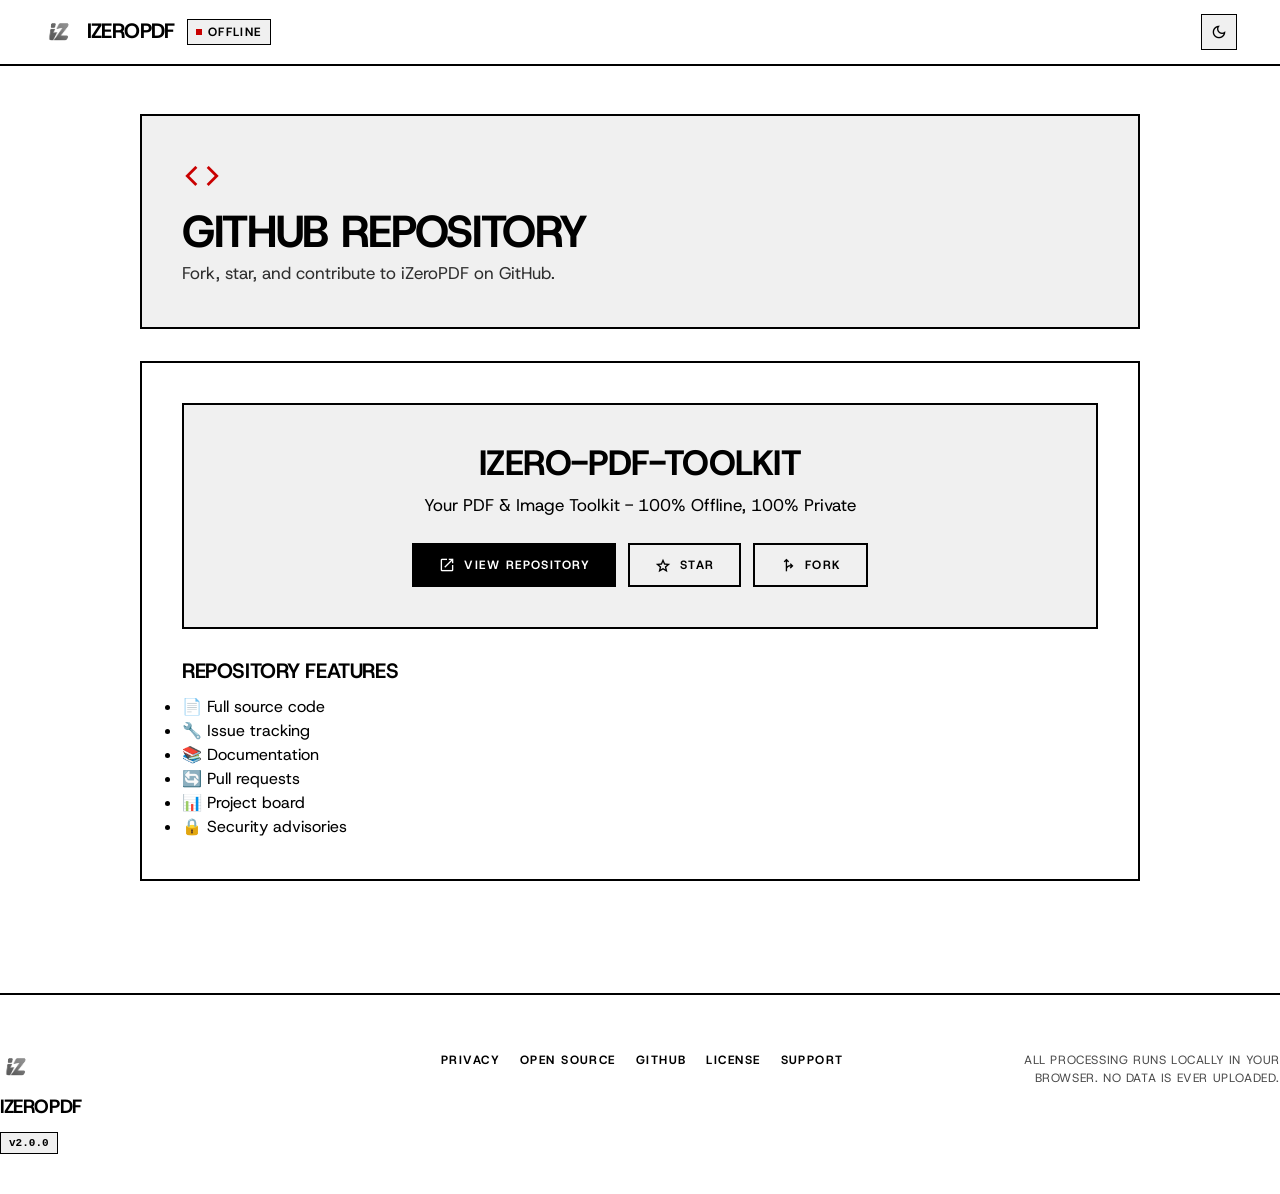
<file: github.html>
<!DOCTYPE html>
<html lang="en">
<head>
    <meta charset="UTF-8">
    <meta name="viewport" content="width=device-width, initial-scale=1.0">
    <title>GitHub - iZeroPDF</title>
    <link rel="stylesheet" href="css/main.css">
    <link rel="stylesheet" href="css/theme-light.css" id="themeStyles">
    <link rel="preconnect" href="https://fonts.googleapis.com">
    <link rel="preconnect" href="https://fonts.gstatic.com" crossorigin>
    <link href="https://fonts.googleapis.com/css2?family=Host+Grotesk:ital,wght@0,300..800;1,300..800&display=swap" rel="stylesheet">
    <link href="https://fonts.googleapis.com/css2?family=Material+Symbols+Outlined:opsz,wght,FILL,GRAD@20..48,100..700,0..1,-50..200" rel="stylesheet" />
</head>
<body>
    <nav class="navbar" id="navbar">
        <div class="nav-container">
            <a href="/" class="nav-brand">
                <img src="assets/icons/logo-light.png" alt="iZeroPDF Logo" class="logo logo-light">
                <img src="assets/icons/logo-dark.png" alt="iZeroPDF Logo" class="logo logo-dark">
                <span class="brand-text">iZeroPDF</span>
                <span class="offline-badge"><span class="dot"></span> Offline</span>
            </a>
            <div class="nav-controls">
                <button class="theme-btn" id="themeToggle" aria-label="Toggle theme">
                    <span class="material-symbols-outlined">dark_mode</span>
                </button>
            </div>
        </div>
    </nav>

    <main class="container">
        <div class="page-content">
            <div class="page-header">
                <span class="page-icon material-symbols-outlined">code</span>
                <h1>GitHub Repository</h1>
                <p>Fork, star, and contribute to iZeroPDF on GitHub.</p>
            </div>
            
            <div class="page-body">
                <div class="github-info">
                    <div class="github-repo">
                        <h2>izero-pdf-toolkit</h2>
                        <p>Your PDF & Image Toolkit - 100% Offline, 100% Private</p>
                        <div class="github-links">
                            <a href="https://github.com/AmiNilay/izero-pdf-toolkit" target="_blank" class="btn btn-primary">
                                <span class="material-symbols-outlined">open_in_new</span> View Repository
                            </a>
                            <a href="https://github.com/AmiNilay/izero-pdf-toolkit" target="_blank" class="btn btn-outline">
                                <span class="material-symbols-outlined">star</span> Star
                            </a>
                            <a href="https://github.com/AmiNilay/izero-pdf-toolkit" target="_blank" class="btn btn-outline">
                                <span class="material-symbols-outlined">fork_right</span> Fork
                            </a>
                        </div>
                    </div>
                    
                    <div class="github-features">
                        <h3>Repository Features</h3>
                        <ul>
                            <li>📄 Full source code</li>
                            <li>🔧 Issue tracking</li>
                            <li>📚 Documentation</li>
                            <li>🔄 Pull requests</li>
                            <li>📊 Project board</li>
                            <li>🔒 Security advisories</li>
                        </ul>
                    </div>
                </div>
            </div>
        </div>
    </main>

    <footer class="footer">
        <div class="footer-content">
            <div class="footer-brand">
                <img src="assets/icons/logo-light.png" alt="iZeroPDF Logo" class="footer-logo footer-logo-light">
                <img src="assets/icons/logo-dark.png" alt="iZeroPDF Logo" class="footer-logo footer-logo-dark">
                <span class="footer-brand-text">iZeroPDF</span>
                <span class="footer-version">v2.0.0</span>
            </div>
            <div class="footer-links">
                <a href="/privacy.html" class="footer-link">Privacy</a>
                <span class="footer-divider">·</span>
                <a href="/open-source.html" class="footer-link">Open Source</a>
                <span class="footer-divider">·</span>
                <a href="/github.html" class="footer-link">GitHub</a>
                <span class="footer-divider">·</span>
                <a href="/license.html" class="footer-link">License</a>
                <span class="footer-divider">·</span>
                <a href="/support.html" class="footer-link">Support</a>
            </div>
            <p class="footer-copy">All processing runs locally in your browser. No data is ever uploaded.</p>
        </div>
    </footer>
    <script src="js/app.js"></script>
</body>
</html>
</file>
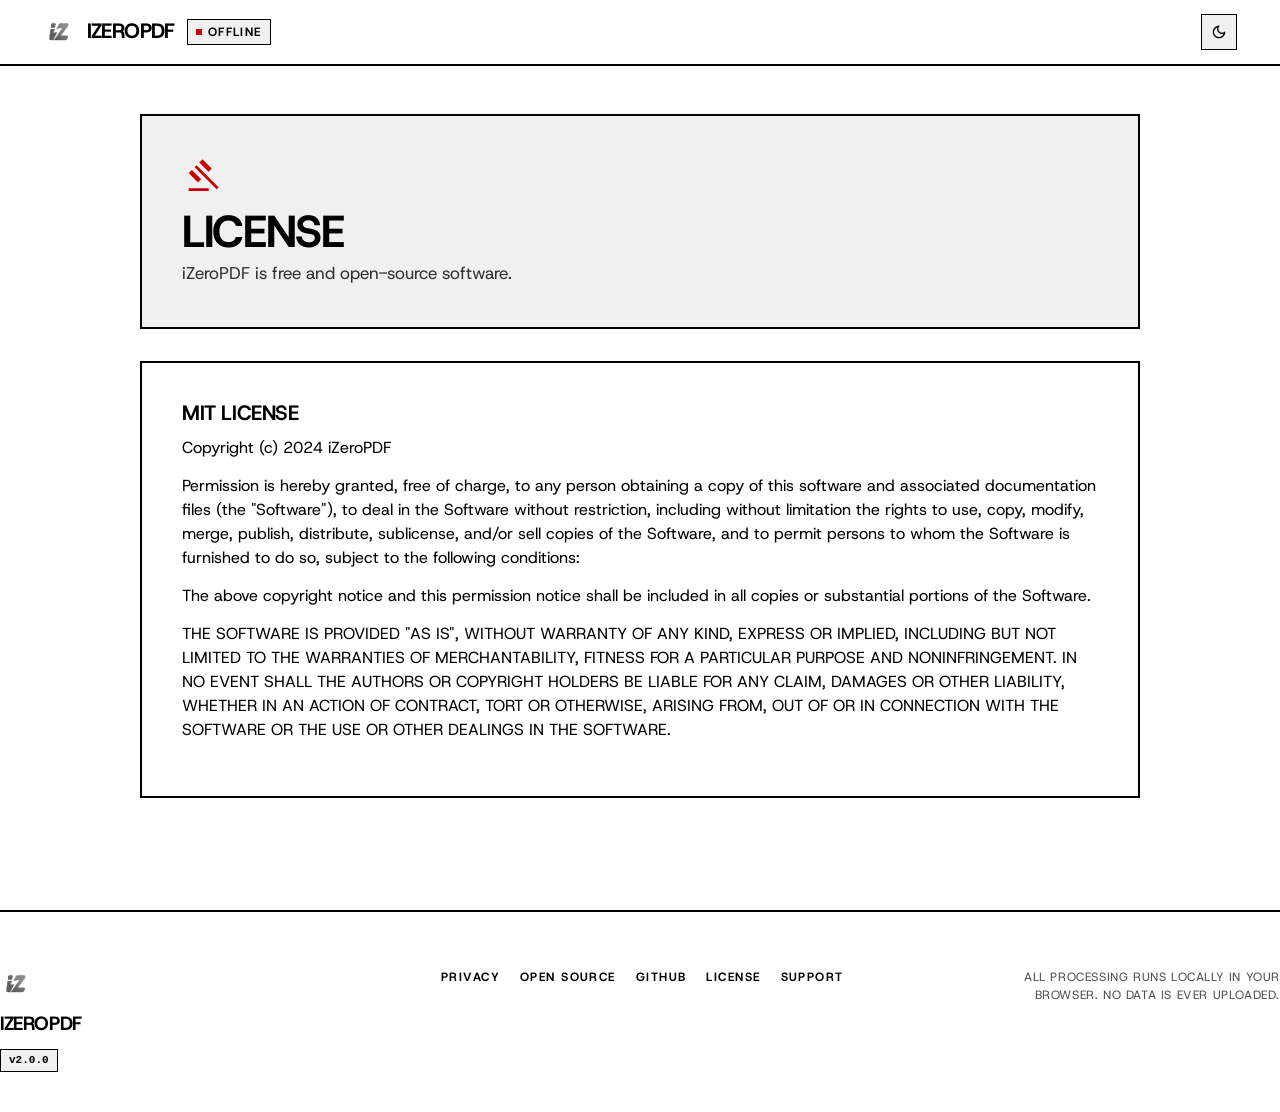
<file: license.html>
<!DOCTYPE html>
<html lang="en">
<head>
    <meta charset="UTF-8">
    <meta name="viewport" content="width=device-width, initial-scale=1.0">
    <title>License - iZeroPDF</title>
    <link rel="stylesheet" href="css/main.css">
    <link rel="stylesheet" href="css/theme-light.css" id="themeStyles">
    <link rel="preconnect" href="https://fonts.googleapis.com">
    <link rel="preconnect" href="https://fonts.gstatic.com" crossorigin>
    <link href="https://fonts.googleapis.com/css2?family=Host+Grotesk:ital,wght@0,300..800;1,300..800&display=swap" rel="stylesheet">
    <link href="https://fonts.googleapis.com/css2?family=Material+Symbols+Outlined:opsz,wght,FILL,GRAD@20..48,100..700,0..1,-50..200" rel="stylesheet" />
</head>
<body>
    <nav class="navbar" id="navbar">
        <div class="nav-container">
            <a href="/" class="nav-brand">
                <img src="assets/icons/logo-light.png" alt="iZeroPDF Logo" class="logo logo-light">
                <img src="assets/icons/logo-dark.png" alt="iZeroPDF Logo" class="logo logo-dark">
                <span class="brand-text">iZeroPDF</span>
                <span class="offline-badge"><span class="dot"></span> Offline</span>
            </a>
            <div class="nav-controls">
                <button class="theme-btn" id="themeToggle" aria-label="Toggle theme">
                    <span class="material-symbols-outlined">dark_mode</span>
                </button>
            </div>
        </div>
    </nav>

    <main class="container">
        <div class="page-content">
            <div class="page-header">
                <span class="page-icon material-symbols-outlined">gavel</span>
                <h1>License</h1>
                <p>iZeroPDF is free and open-source software.</p>
            </div>
            
            <div class="page-body">
                <section class="opensource-section">
                    <h2>MIT License</h2>
                    <p>Copyright (c) 2024 iZeroPDF</p>
                    <p>Permission is hereby granted, free of charge, to any person obtaining a copy of this software and associated documentation files (the "Software"), to deal in the Software without restriction, including without limitation the rights to use, copy, modify, merge, publish, distribute, sublicense, and/or sell copies of the Software, and to permit persons to whom the Software is furnished to do so, subject to the following conditions:</p>
                    <p>The above copyright notice and this permission notice shall be included in all copies or substantial portions of the Software.</p>
                    <p>THE SOFTWARE IS PROVIDED "AS IS", WITHOUT WARRANTY OF ANY KIND, EXPRESS OR IMPLIED, INCLUDING BUT NOT LIMITED TO THE WARRANTIES OF MERCHANTABILITY, FITNESS FOR A PARTICULAR PURPOSE AND NONINFRINGEMENT. IN NO EVENT SHALL THE AUTHORS OR COPYRIGHT HOLDERS BE LIABLE FOR ANY CLAIM, DAMAGES OR OTHER LIABILITY, WHETHER IN AN ACTION OF CONTRACT, TORT OR OTHERWISE, ARISING FROM, OUT OF OR IN CONNECTION WITH THE SOFTWARE OR THE USE OR OTHER DEALINGS IN THE SOFTWARE.</a>
                </section>
            </div>
        </div>
    </main>

    <footer class="footer">
        <div class="footer-content">
            <div class="footer-brand">
                <img src="assets/icons/logo-light.png" alt="iZeroPDF Logo" class="footer-logo footer-logo-light">
                <img src="assets/icons/logo-dark.png" alt="iZeroPDF Logo" class="footer-logo footer-logo-dark">
                <span class="footer-brand-text">iZeroPDF</span>
                <span class="footer-version">v2.0.0</span>
            </div>
            <div class="footer-links">
                <a href="/privacy.html" class="footer-link">Privacy</a>
                <span class="footer-divider">·</span>
                <a href="/open-source.html" class="footer-link">Open Source</a>
                <span class="footer-divider">·</span>
                <a href="/github.html" class="footer-link">GitHub</a>
                <span class="footer-divider">·</span>
                <a href="/license.html" class="footer-link">License</a>
                <span class="footer-divider">·</span>
                <a href="/support.html" class="footer-link">Support</a>
            </div>
            <p class="footer-copy">All processing runs locally in your browser. No data is ever uploaded.</p>
        </div>
    </footer>
    <script src="js/app.js"></script>
</body>
</html>
</file>
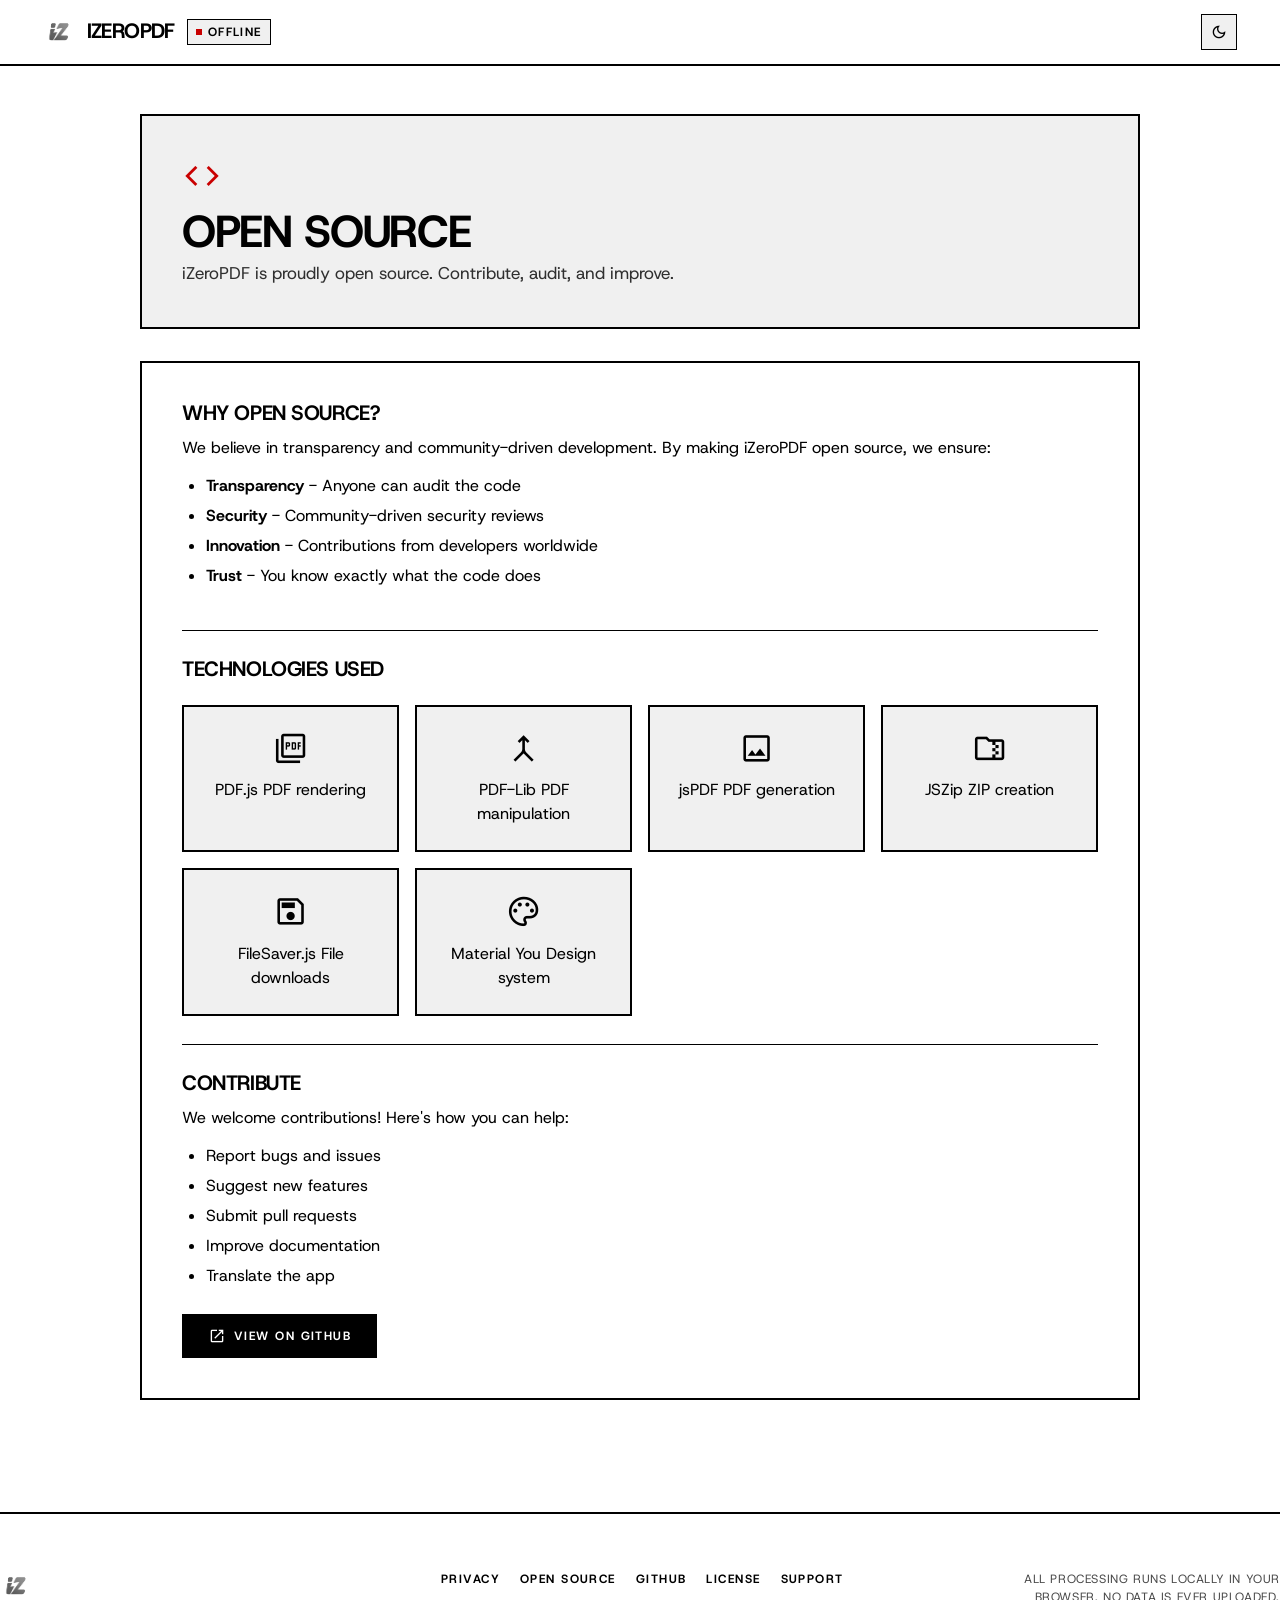
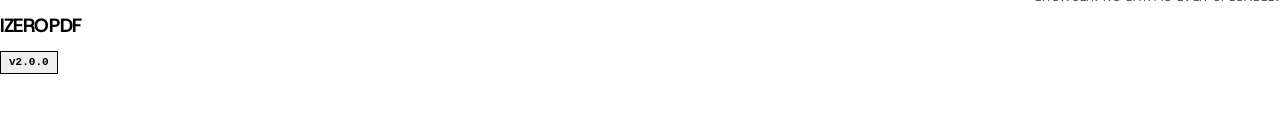
<file: open-source.html>
<!DOCTYPE html>
<html lang="en">
<head>
    <meta charset="UTF-8">
    <meta name="viewport" content="width=device-width, initial-scale=1.0">
    <title>Open Source - iZeroPDF</title>
    <link rel="stylesheet" href="css/main.css">
    <link rel="stylesheet" href="css/theme-light.css" id="themeStyles">
    <link rel="preconnect" href="https://fonts.googleapis.com">
    <link rel="preconnect" href="https://fonts.gstatic.com" crossorigin>
    <link href="https://fonts.googleapis.com/css2?family=Host+Grotesk:ital,wght@0,300..800;1,300..800&display=swap" rel="stylesheet">
    <link href="https://fonts.googleapis.com/css2?family=Material+Symbols+Outlined:opsz,wght,FILL,GRAD@20..48,100..700,0..1,-50..200" rel="stylesheet" />
</head>
<body>
    <nav class="navbar" id="navbar">
        <div class="nav-container">
            <a href="/" class="nav-brand">
                <img src="assets/icons/logo-light.png" alt="iZeroPDF Logo" class="logo logo-light">
                <img src="assets/icons/logo-dark.png" alt="iZeroPDF Logo" class="logo logo-dark">
                <span class="brand-text">iZeroPDF</span>
                <span class="offline-badge"><span class="dot"></span> Offline</span>
            </a>
            <div class="nav-controls">
                <button class="theme-btn" id="themeToggle" aria-label="Toggle theme">
                    <span class="material-symbols-outlined">dark_mode</span>
                </button>
            </div>
        </div>
    </nav>

    <main class="container">
        <div class="page-content">
            <div class="page-header">
                <span class="page-icon material-symbols-outlined">code</span>
                <h1>Open Source</h1>
                <p>iZeroPDF is proudly open source. Contribute, audit, and improve.</p>
            </div>
            
            <div class="page-body">
                <section class="opensource-section">
                    <h2>Why Open Source?</h2>
                    <p>We believe in transparency and community-driven development. By making iZeroPDF open source, we ensure:</p>
                    <ul>
                        <li><strong>Transparency</strong> - Anyone can audit the code</li>
                        <li><strong>Security</strong> - Community-driven security reviews</li>
                        <li><strong>Innovation</strong> - Contributions from developers worldwide</li>
                        <li><strong>Trust</strong> - You know exactly what the code does</li>
                    </ul>
                </section>
                
                <section class="opensource-section">
                    <h2>Technologies Used</h2>
                    <div class="tech-grid">
                        <div class="tech-item">
                            <span class="tech-icon material-symbols-outlined">picture_as_pdf</span>
                            <span>PDF.js</span>
                            <span class="tech-desc">PDF rendering</span>
                        </div>
                        <div class="tech-item">
                            <span class="tech-icon material-symbols-outlined">merge</span>
                            <span>PDF-Lib</span>
                            <span class="tech-desc">PDF manipulation</span>
                        </div>
                        <div class="tech-item">
                            <span class="tech-icon material-symbols-outlined">image</span>
                            <span>jsPDF</span>
                            <span class="tech-desc">PDF generation</span>
                        </div>
                        <div class="tech-item">
                            <span class="tech-icon material-symbols-outlined">folder_zip</span>
                            <span>JSZip</span>
                            <span class="tech-desc">ZIP creation</span>
                        </div>
                        <div class="tech-item">
                            <span class="tech-icon material-symbols-outlined">save</span>
                            <span>FileSaver.js</span>
                            <span class="tech-desc">File downloads</span>
                        </div>
                        <div class="tech-item">
                            <span class="tech-icon material-symbols-outlined">palette</span>
                            <span>Material You</span>
                            <span class="tech-desc">Design system</span>
                        </div>
                    </div>
                </section>
                
                <section class="opensource-section">
                    <h2>Contribute</h2>
                    <p>We welcome contributions! Here's how you can help:</p>
                    <ul>
                        <li>Report bugs and issues</li>
                        <li>Suggest new features</li>
                        <li>Submit pull requests</li>
                        <li>Improve documentation</li>
                        <li>Translate the app</li>
                    </ul>
                    <a href="https://github.com/AmiNilay/izero-pdf-toolkit" target="_blank" class="btn btn-primary" style="margin-top:12px;">
                        <span class="material-symbols-outlined">open_in_new</span> View on GitHub
                    </a>
                </section>
            </div>
        </div>
    </main>

    <footer class="footer">
        <div class="footer-content">
            <div class="footer-brand">
                <img src="assets/icons/logo-light.png" alt="iZeroPDF Logo" class="footer-logo footer-logo-light">
                <img src="assets/icons/logo-dark.png" alt="iZeroPDF Logo" class="footer-logo footer-logo-dark">
                <span class="footer-brand-text">iZeroPDF</span>
                <span class="footer-version">v2.0.0</span>
            </div>
            <div class="footer-links">
                <a href="/privacy.html" class="footer-link">Privacy</a>
                <span class="footer-divider">·</span>
                <a href="/open-source.html" class="footer-link">Open Source</a>
                <span class="footer-divider">·</span>
                <a href="/github.html" class="footer-link">GitHub</a>
                <span class="footer-divider">·</span>
                <a href="/license.html" class="footer-link">License</a>
                <span class="footer-divider">·</span>
                <a href="/support.html" class="footer-link">Support</a>
            </div>
            <p class="footer-copy">All processing runs locally in your browser. No data is ever uploaded.</p>
        </div>
    </footer>
    <script src="js/app.js"></script>
</body>
</html>
</file>
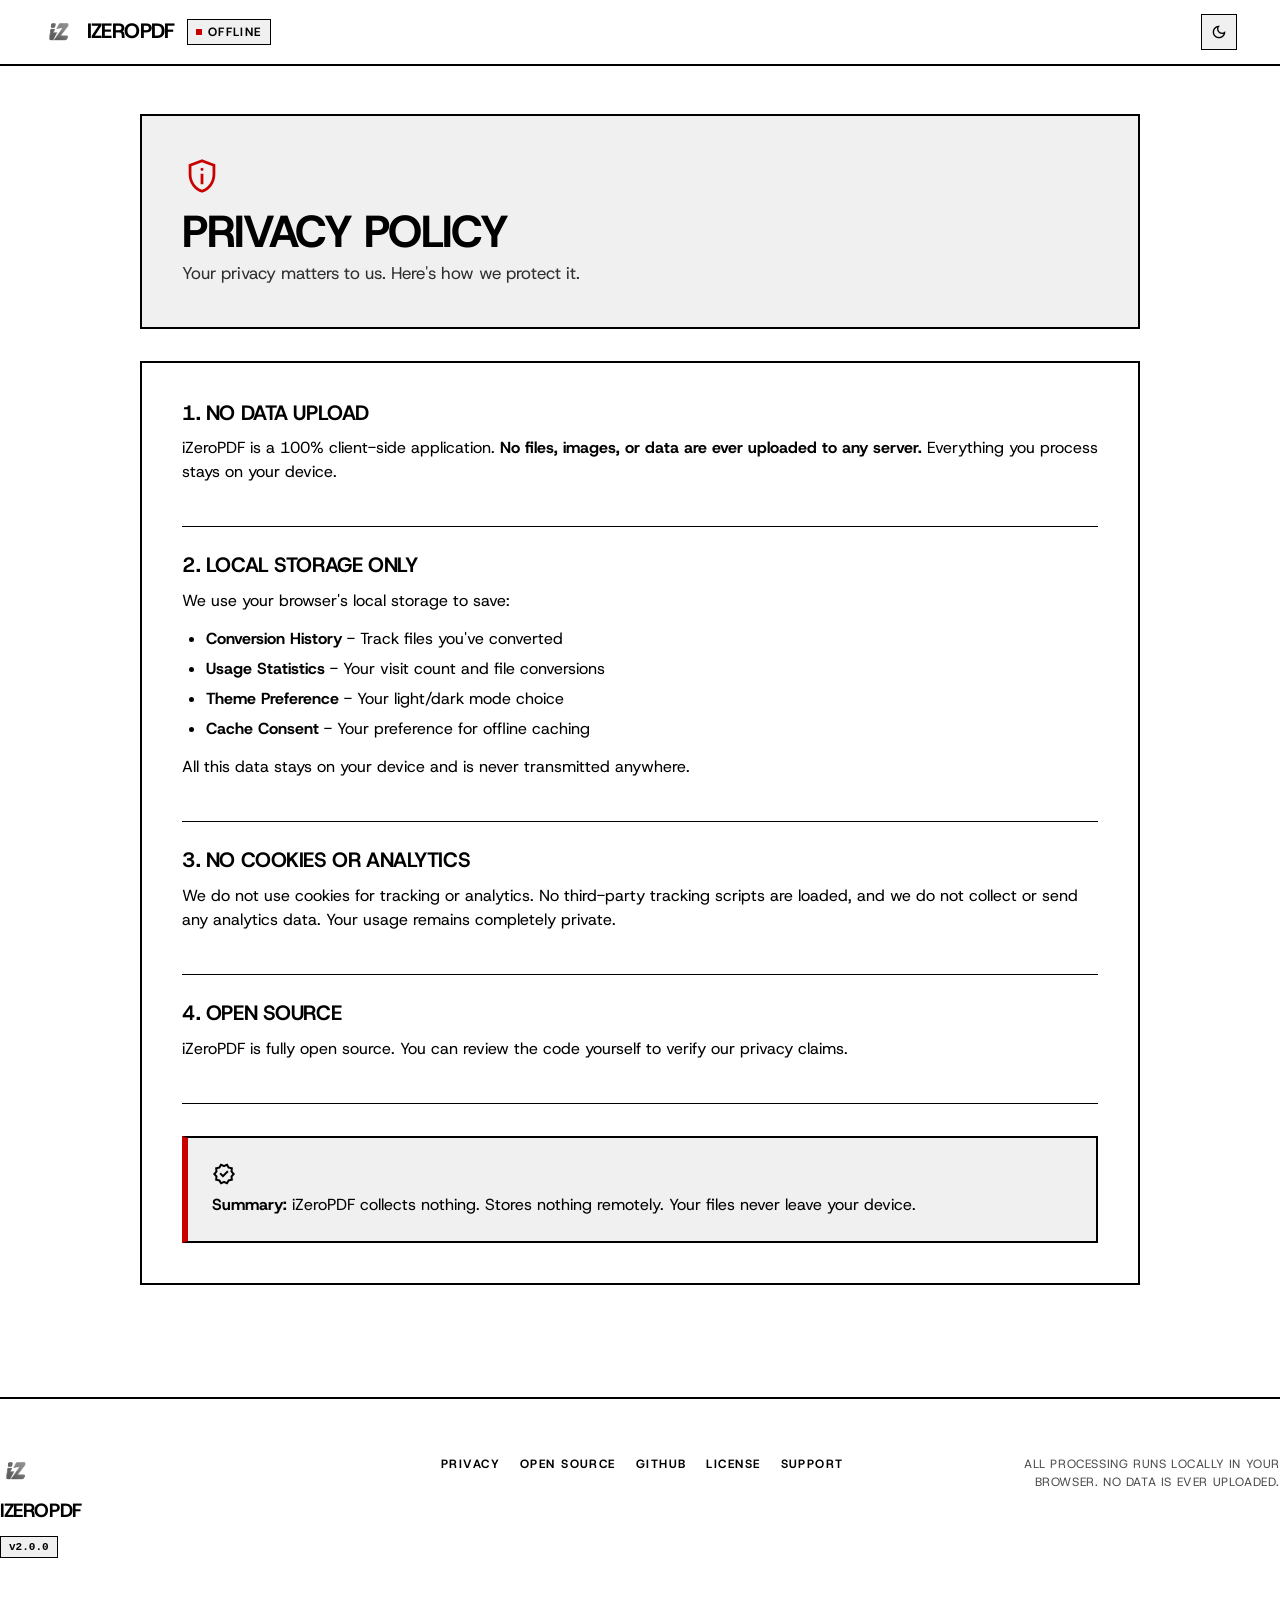
<file: privacy.html>
<!DOCTYPE html>
<html lang="en">
<head>
    <meta charset="UTF-8">
    <meta name="viewport" content="width=device-width, initial-scale=1.0">
    <title>Privacy Policy - iZeroPDF</title>
    <link rel="stylesheet" href="css/main.css">
    <link rel="stylesheet" href="css/theme-light.css" id="themeStyles">
    <link rel="preconnect" href="https://fonts.googleapis.com">
    <link rel="preconnect" href="https://fonts.gstatic.com" crossorigin>
    <link href="https://fonts.googleapis.com/css2?family=Host+Grotesk:ital,wght@0,300..800;1,300..800&display=swap" rel="stylesheet">
    <link href="https://fonts.googleapis.com/css2?family=Material+Symbols+Outlined:opsz,wght,FILL,GRAD@20..48,100..700,0..1,-50..200" rel="stylesheet" />
</head>
<body>
    <nav class="navbar" id="navbar">
        <div class="nav-container">
            <a href="/" class="nav-brand">
                <img src="assets/icons/logo-light.png" alt="iZeroPDF Logo" class="logo logo-light">
                <img src="assets/icons/logo-dark.png" alt="iZeroPDF Logo" class="logo logo-dark">
                <span class="brand-text">iZeroPDF</span>
                <span class="offline-badge"><span class="dot"></span> Offline</span>
            </a>
            <div class="nav-controls">
                <button class="theme-btn" id="themeToggle" aria-label="Toggle theme">
                    <span class="material-symbols-outlined">dark_mode</span>
                </button>
            </div>
        </div>
    </nav>

    <main class="container">
        <div class="page-content">
            <div class="page-header">
                <span class="page-icon material-symbols-outlined">privacy_tip</span>
                <h1>Privacy Policy</h1>
                <p>Your privacy matters to us. Here's how we protect it.</p>
            </div>
            
            <div class="page-body">
                <section class="privacy-section">
                    <h2>1. No Data Upload</h2>
                    <p>iZeroPDF is a 100% client-side application. <strong>No files, images, or data are ever uploaded to any server.</strong> Everything you process stays on your device.</p>
                </section>
                
                <section class="privacy-section">
                    <h2>2. Local Storage Only</h2>
                    <p>We use your browser's local storage to save:</p>
                    <ul>
                        <li><strong>Conversion History</strong> - Track files you've converted</li>
                        <li><strong>Usage Statistics</strong> - Your visit count and file conversions</li>
                        <li><strong>Theme Preference</strong> - Your light/dark mode choice</li>
                        <li><strong>Cache Consent</strong> - Your preference for offline caching</li>
                    </ul>
                    <p>All this data stays on your device and is never transmitted anywhere.</p>
                </section>
                
                <section class="privacy-section">
                    <h2>3. No Cookies or Analytics</h2>
                    <p>We do not use cookies for tracking or analytics. No third-party tracking scripts are loaded, and we do not collect or send any analytics data. Your usage remains completely private.</p>
                </section>
                
                <section class="privacy-section">
                    <h2>4. Open Source</h2>
                    <p>iZeroPDF is fully open source. You can review the code yourself to verify our privacy claims.</p>
                </section>
                
                <div class="privacy-summary">
                    <span class="material-symbols-outlined">verified</span>
                    <div>
                        <strong>Summary:</strong> iZeroPDF collects nothing. Stores nothing remotely. Your files never leave your device.
                    </div>
                </div>
            </div>
        </div>
    </main>

    <footer class="footer">
        <div class="footer-content">
            <div class="footer-brand">
                <img src="assets/icons/logo-light.png" alt="iZeroPDF Logo" class="footer-logo footer-logo-light">
                <img src="assets/icons/logo-dark.png" alt="iZeroPDF Logo" class="footer-logo footer-logo-dark">
                <span class="footer-brand-text">iZeroPDF</span>
                <span class="footer-version">v2.0.0</span>
            </div>
            <div class="footer-links">
                <a href="/privacy.html" class="footer-link">Privacy</a>
                <span class="footer-divider">·</span>
                <a href="/open-source.html" class="footer-link">Open Source</a>
                <span class="footer-divider">·</span>
                <a href="/github.html" class="footer-link">GitHub</a>
                <span class="footer-divider">·</span>
                <a href="/license.html" class="footer-link">License</a>
                <span class="footer-divider">·</span>
                <a href="/support.html" class="footer-link">Support</a>
            </div>
            <p class="footer-copy">All processing runs locally in your browser. No data is ever uploaded.</p>
        </div>
    </footer>
    <script src="js/app.js"></script>
</body>
</html>
</file>
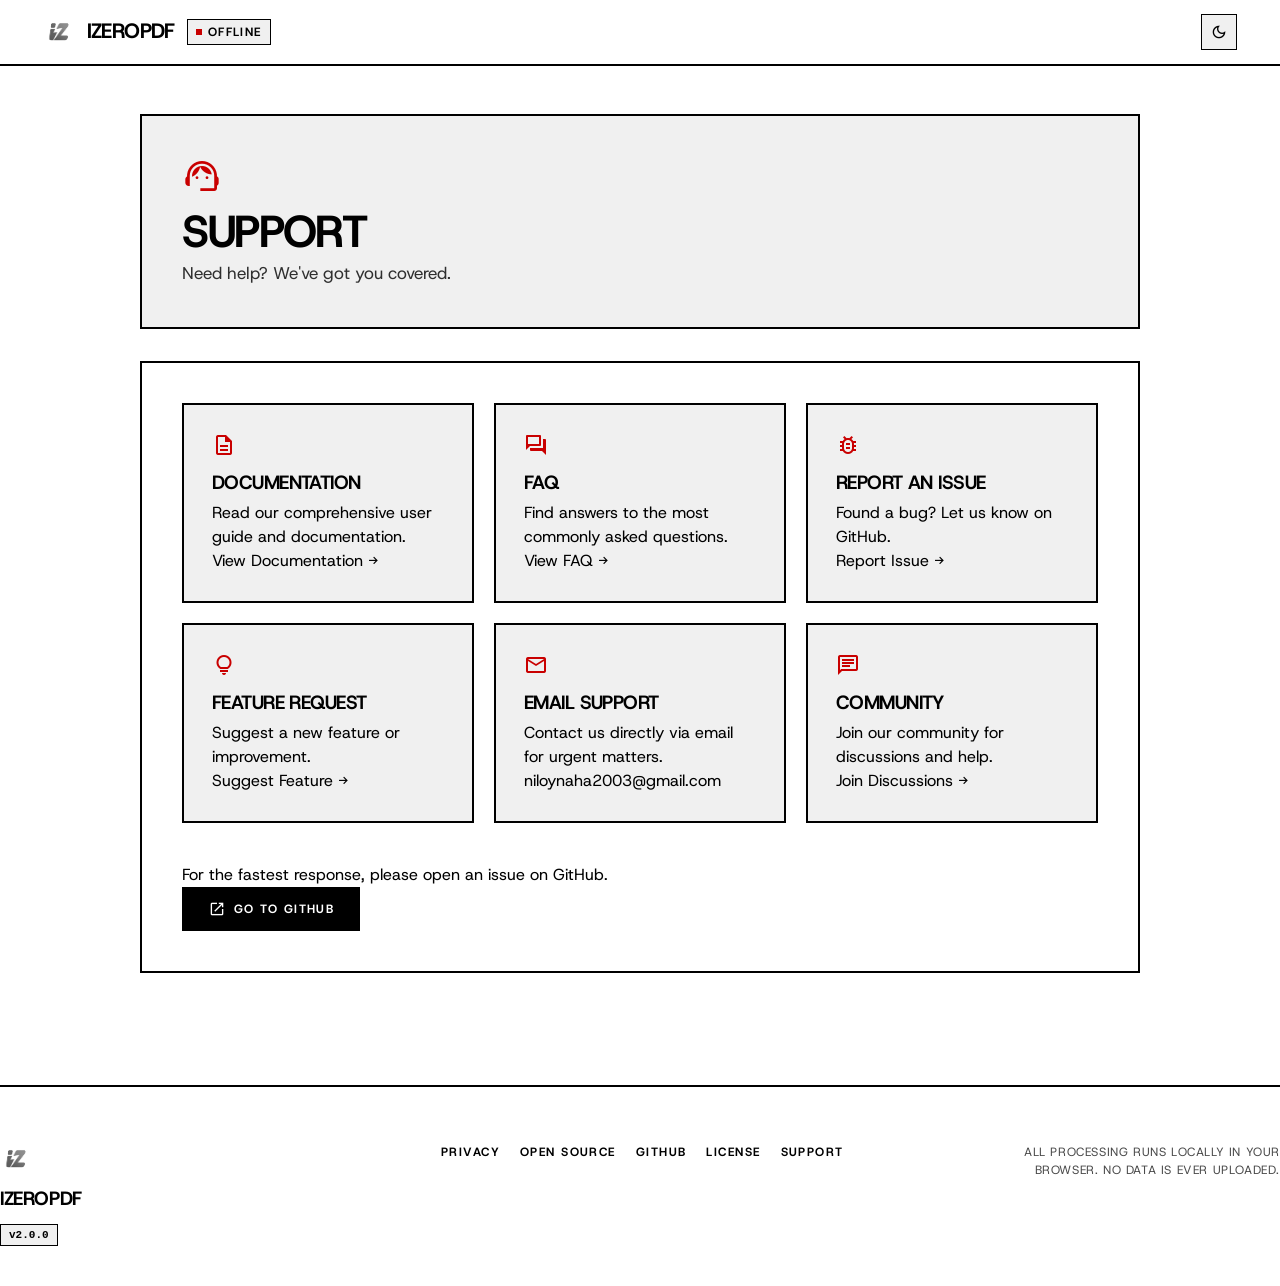
<file: support.html>
<!DOCTYPE html>
<html lang="en">
<head>
    <meta charset="UTF-8">
    <meta name="viewport" content="width=device-width, initial-scale=1.0">
    <title>Support - iZeroPDF</title>
    <link rel="stylesheet" href="css/main.css">
    <link rel="stylesheet" href="css/theme-light.css" id="themeStyles">
    <link rel="preconnect" href="https://fonts.googleapis.com">
    <link rel="preconnect" href="https://fonts.gstatic.com" crossorigin>
    <link href="https://fonts.googleapis.com/css2?family=Host+Grotesk:ital,wght@0,300..800;1,300..800&display=swap" rel="stylesheet">
    <link href="https://fonts.googleapis.com/css2?family=Material+Symbols+Outlined:opsz,wght,FILL,GRAD@20..48,100..700,0..1,-50..200" rel="stylesheet" />
</head>
<body>
    <nav class="navbar" id="navbar">
        <div class="nav-container">
            <a href="/" class="nav-brand">
                <img src="assets/icons/logo-light.png" alt="iZeroPDF Logo" class="logo logo-light">
                <img src="assets/icons/logo-dark.png" alt="iZeroPDF Logo" class="logo logo-dark">
                <span class="brand-text">iZeroPDF</span>
                <span class="offline-badge"><span class="dot"></span> Offline</span>
            </a>
            <div class="nav-controls">
                <button class="theme-btn" id="themeToggle" aria-label="Toggle theme">
                    <span class="material-symbols-outlined">dark_mode</span>
                </button>
            </div>
        </div>
    </nav>

    <main class="container">
        <div class="page-content">
            <div class="page-header">
                <span class="page-icon material-symbols-outlined">support_agent</span>
                <h1>Support</h1>
                <p>Need help? We've got you covered.</p>
            </div>
            
            <div class="page-body">
                <div class="support-grid">
                    <div class="support-card">
                        <span class="support-icon material-symbols-outlined">description</span>
                        <h3>Documentation</h3>
                        <p>Read our comprehensive user guide and documentation.</p>
                        <a href="/docs/user-guide.md" class="support-link">View Documentation →</a>
                    </div>
                    
                    <div class="support-card">
                        <span class="support-icon material-symbols-outlined">question_answer</span>
                        <h3>FAQ</h3>
                        <p>Find answers to the most commonly asked questions.</p>
                        <a href="#" class="support-link">View FAQ →</a>
                    </div>
                    
                    <div class="support-card">
                        <span class="support-icon material-symbols-outlined">bug_report</span>
                        <h3>Report an Issue</h3>
                        <p>Found a bug? Let us know on GitHub.</p>
                        <a href="https://github.com/AmiNilay/izero-pdf-toolkit/issues" target="_blank" class="support-link">Report Issue →</a>
                    </div>
                    
                    <div class="support-card">
                        <span class="support-icon material-symbols-outlined">lightbulb</span>
                        <h3>Feature Request</h3>
                        <p>Suggest a new feature or improvement.</p>
                        <a href="https://github.com/AmiNilay/izero-pdf-toolkit/issues" target="_blank" class="support-link">Suggest Feature →</a>
                    </div>
                    
                    <div class="support-card">
                        <span class="support-icon material-symbols-outlined">email</span>
                        <h3>Email Support</h3>
                        <p>Contact us directly via email for urgent matters.</p>
                        <a href="mailto:niloynaha2003@gmail.com" class="support-link">niloynaha2003@gmail.com</a>
                    </div>
                    
                    <div class="support-card">
                        <span class="support-icon material-symbols-outlined">chat</span>
                        <h3>Community</h3>
                        <p>Join our community for discussions and help.</p>
                        <a href="https://github.com/AmiNilay/izero-pdf-toolkit/discussions" target="_blank" class="support-link">Join Discussions →</a>
                    </div>
                </div>
                
                <div class="support-cta">
                    <p>For the fastest response, please open an issue on GitHub.</p>
                    <a href="https://github.com/AmiNilay/izero-pdf-toolkit" target="_blank" class="btn btn-primary">
                        <span class="material-symbols-outlined">open_in_new</span> Go to GitHub
                    </a>
                </div>
            </div>
        </div>
    </main>

    <footer class="footer">
        <div class="footer-content">
            <div class="footer-brand">
                <img src="assets/icons/logo-light.png" alt="iZeroPDF Logo" class="footer-logo footer-logo-light">
                <img src="assets/icons/logo-dark.png" alt="iZeroPDF Logo" class="footer-logo footer-logo-dark">
                <span class="footer-brand-text">iZeroPDF</span>
                <span class="footer-version">v2.0.0</span>
            </div>
            <div class="footer-links">
                <a href="/privacy.html" class="footer-link">Privacy</a>
                <span class="footer-divider">·</span>
                <a href="/open-source.html" class="footer-link">Open Source</a>
                <span class="footer-divider">·</span>
                <a href="/github.html" class="footer-link">GitHub</a>
                <span class="footer-divider">·</span>
                <a href="/license.html" class="footer-link">License</a>
                <span class="footer-divider">·</span>
                <a href="/support.html" class="footer-link">Support</a>
            </div>
            <p class="footer-copy">All processing runs locally in your browser. No data is ever uploaded.</p>
        </div>
    </footer>
    <script src="js/app.js"></script>
</body>
</html>
</file>
<file: css/main.css>
/* ==========================================================================
   SWISS MINIMALIST DESIGN SYSTEM
   iZeroPDF - Offline PDF & Image Toolkit
   ========================================================================== */

/* Typography Imports */
@import url('https://fonts.googleapis.com/css2?family=Host+Grotesk:ital,wght@0,300..800;1,300..800&display=swap');
@import url('https://fonts.googleapis.com/css2?family=Material+Symbols+Outlined:opsz,wght,FILL,GRAD@20..48,100..700,0..1,-50..200&display=swap');

/* Font Binding */
@font-face {
    font-family: 'SwissMinimalistHost';
    src: local('Host Grotesk'), local('HostGrotesk');
    font-weight: 300 800;
    font-style: normal;
    font-display: swap;
}

/* ==========================================================================
   AUTHORITATIVE DESIGN TOKENS
   ========================================================================== */
:root {
    --dp-color-ground: #ffffff;
    --dp-color-ink: #000000;
    --dp-color-surface: #f0f0f0;
    --dp-color-accent: #c90000;

    --dp-typography-face: "SwissMinimalistHost", "Host Grotesk", Arial, sans-serif;
    --dp-typography-body: 16px;
    --dp-typography-label: 12px;
    --dp-typography-metadata: 14px;
    --dp-typography-lead: 17px;
    --dp-typography-item-title: 24px;
    --dp-typography-regular: 400;
    --dp-typography-strong: 700;
    --dp-typography-display: 750;
    --dp-typography-label-tracking: 0.12em;
    --dp-typography-body-leading: 1.5;

    --dp-spacing-gutter: clamp(20px, 3.3333cqw, 64px);
    --dp-radius-control: 0;
    --dp-border-rule: 2px;
    --dp-motion-feedback: 0s;

    /* Legacy MD tokens compatibility */
    --md-primary: var(--dp-color-ink);
    --md-primary-light: #222222;
    --md-primary-dark: #000000;
    --md-on-primary: var(--dp-color-ground);
    --md-primary-container: var(--dp-color-surface);
    --md-on-primary-container: var(--dp-color-ink);

    --md-secondary: var(--dp-color-ink);
    --md-on-secondary: var(--dp-color-ground);
    --md-secondary-container: var(--dp-color-surface);
    --md-on-secondary-container: var(--dp-color-ink);

    --md-tertiary: var(--dp-color-accent);
    --md-on-tertiary: #ffffff;
    --md-tertiary-container: var(--dp-color-surface);
    --md-on-tertiary-container: var(--dp-color-accent);

    --md-error: var(--dp-color-accent);
    --md-on-error: #ffffff;
    --md-error-container: var(--dp-color-surface);
    --md-on-error-container: var(--dp-color-accent);

    --md-background: var(--dp-color-ground);
    --md-on-background: var(--dp-color-ink);

    --md-surface: var(--dp-color-ground);
    --md-on-surface: var(--dp-color-ink);
    --md-surface-variant: var(--dp-color-surface);
    --md-on-surface-variant: var(--dp-color-ink);

    --md-outline: var(--dp-color-ink);
    --md-outline-variant: var(--dp-color-ink);

    --category-core: var(--dp-color-ink);
    --category-core-bg: var(--dp-color-surface);
    --category-pdf: var(--dp-color-ink);
    --category-pdf-bg: var(--dp-color-surface);
    --category-security: var(--dp-color-accent);
    --category-security-bg: var(--dp-color-surface);
    --category-popular: var(--dp-color-accent);
    --category-popular-bg: var(--dp-color-surface);

    --md-shadow: none;
    --md-shadow-sm: none;
    --md-shadow-md: none;
    --md-shadow-lg: none;
    --md-shadow-xl: none;

    --md-radius-xs: 0;
    --md-radius-sm: 0;
    --md-radius-md: 0;
    --md-radius-lg: 0;
    --md-radius-xl: 0;
    --md-radius-full: 0;

    --md-font: var(--dp-typography-face);
    --md-text-xs: 0.75rem;
    --md-text-sm: 0.875rem;
    --md-text-base: 1rem;
    --md-text-lg: 1.125rem;
    --md-text-xl: 1.25rem;
    --md-text-2xl: 1.5rem;
    --md-text-3xl: 2rem;
    --md-text-4xl: 2.75rem;
    --md-text-5xl: 3.75rem;
}

/* ==========================================================================
   BASE RESET & ACCESSIBILITY
   ========================================================================== */
*, *::before, *::after {
    margin: 0;
    padding: 0;
    box-sizing: border-box;
    border-radius: var(--dp-radius-control) !important;
    transition-duration: var(--dp-motion-feedback) !important;
    animation-duration: var(--dp-motion-feedback) !important;
}

html {
    scroll-behavior: smooth;
    -webkit-font-smoothing: antialiased;
    -moz-osx-font-smoothing: grayscale;
}

body {
    font-family: var(--dp-typography-face);
    font-size: var(--dp-typography-body);
    line-height: var(--dp-typography-body-leading);
    color: var(--dp-color-ink);
    background-color: var(--dp-color-ground);
    min-height: 100vh;
    display: flex;
    flex-direction: column;
}

/* Accessible visible focus states */
:focus-visible {
    outline: var(--dp-border-rule) solid var(--dp-color-accent) !important;
    outline-offset: 2px !important;
}

/* High contrast selection */
::selection {
    background: var(--dp-color-ink);
    color: var(--dp-color-ground);
}

/* Scrollbar */
::-webkit-scrollbar {
    width: 8px;
    height: 8px;
}
::-webkit-scrollbar-track {
    background: var(--dp-color-surface);
}
::-webkit-scrollbar-thumb {
    background: var(--dp-color-ink);
    border-radius: 0;
}
::-webkit-scrollbar-thumb:hover {
    background: var(--dp-color-accent);
}

/* Clean typography elements */
h1, h2, h3, h4, h5, h6 {
    font-family: var(--dp-typography-face);
    font-weight: var(--dp-typography-strong);
    color: var(--dp-color-ink);
    letter-spacing: -0.03em;
    line-height: 1.05;
}

p {
    font-size: var(--dp-typography-body);
    line-height: var(--dp-typography-body-leading);
    color: var(--dp-color-ink);
}

a {
    color: var(--dp-color-ink);
    text-decoration: none;
}

/* ==========================================================================
   TWELVE-COLUMN CONTINUOUS GRID CONTAINER
   ========================================================================== */
.container {
    max-width: 1400px;
    margin: 0 auto;
    padding: 0 var(--dp-spacing-gutter);
    width: 100%;
    flex: 1;
}

/* ==========================================================================
   NAVIGATION
   ========================================================================== */
.navbar {
    position: sticky;
    top: 0;
    z-index: 1000;
    background: var(--dp-color-ground);
    border-bottom: var(--dp-border-rule) solid var(--dp-color-ink);
    min-height: 64px;
    backdrop-filter: none !important;
    -webkit-backdrop-filter: none !important;
}

.nav-container {
    max-width: 1400px;
    margin: 0 auto;
    padding: 0 var(--dp-spacing-gutter);
    height: 64px;
    display: flex;
    justify-content: space-between;
    align-items: center;
    gap: 16px;
}

.nav-brand {
    display: flex;
    align-items: center;
    gap: 12px;
    text-decoration: none;
    flex-shrink: 0;
}

.nav-brand .brand-text {
    font-family: var(--dp-typography-face);
    font-size: 1.3rem;
    font-weight: var(--dp-typography-display);
    letter-spacing: -0.03em;
    color: var(--dp-color-ink);
    text-transform: uppercase;
    background: none;
    -webkit-text-fill-color: initial;
}

.offline-badge {
    display: inline-flex;
    align-items: center;
    gap: 6px;
    font-size: var(--dp-typography-label);
    font-weight: var(--dp-typography-strong);
    letter-spacing: var(--dp-typography-label-tracking);
    text-transform: uppercase;
    color: var(--dp-color-ink);
    background: var(--dp-color-surface);
    border: 1px solid var(--dp-color-ink);
    padding: 3px 8px;
    border-radius: 0 !important;
}

.offline-badge .dot {
    width: 6px;
    height: 6px;
    background: var(--dp-color-accent);
    border-radius: 0 !important;
    display: inline-block;
}

.nav-links {
    display: flex;
    list-style: none;
    gap: 8px;
    align-items: center;
    margin: 0;
    padding: 0;
    flex: 1;
    justify-content: center;
}

.nav-links .nav-link {
    display: flex;
    align-items: center;
    gap: 6px;
    padding: 8px 16px;
    border: 1px solid transparent;
    font-family: var(--dp-typography-face);
    font-size: var(--dp-typography-label);
    font-weight: var(--dp-typography-strong);
    letter-spacing: var(--dp-typography-label-tracking);
    text-transform: uppercase;
    color: var(--dp-color-ink);
    background: transparent;
    cursor: pointer;
}

.nav-links .nav-link:hover {
    background: var(--dp-color-surface);
    border-color: var(--dp-color-ink);
}

.nav-links .nav-link.active {
    background: var(--dp-color-ink);
    color: var(--dp-color-ground);
    border-color: var(--dp-color-ink);
}

.nav-links .nav-link.active::after {
    display: none;
}

.nav-controls {
    display: flex;
    align-items: center;
    gap: 8px;
    flex-shrink: 0;
}

.nav-clock, .nav-stat {
    display: flex;
    align-items: center;
    gap: 6px;
    font-family: monospace, var(--dp-typography-face);
    font-size: 12px;
    font-weight: var(--dp-typography-strong);
    letter-spacing: 0.05em;
    color: var(--dp-color-ink);
    padding: 4px 10px;
    border: 1px solid var(--dp-color-ink);
    background: var(--dp-color-surface);
    white-space: nowrap;
}

.nav-clock .material-symbols-outlined,
.nav-stat .material-symbols-outlined {
    font-size: 15px;
    color: var(--dp-color-ink);
}

.theme-btn {
    background: var(--dp-color-surface);
    border: 1px solid var(--dp-color-ink);
    cursor: pointer;
    width: 36px;
    height: 36px;
    color: var(--dp-color-ink);
    display: flex;
    align-items: center;
    justify-content: center;
    flex-shrink: 0;
}

.theme-btn:hover {
    background: var(--dp-color-ink);
    color: var(--dp-color-ground);
}

.theme-btn .material-symbols-outlined {
    font-size: 18px;
}

/* ==========================================================================
   HERO SECTION (12-COLUMN DESKTOP GRID)
   ========================================================================== */
.hero {
    display: grid;
    grid-template-columns: repeat(12, 1fr);
    gap: var(--dp-spacing-gutter);
    align-items: center;
    padding: 72px 0 56px;
    border-bottom: var(--dp-border-rule) solid var(--dp-color-ink);
    min-height: 420px;
}

/* 9 Columns opening statement */
.hero-content {
    grid-column: 1 / span 9;
    text-align: left;
}

.hero h1 {
    font-family: var(--dp-typography-face);
    font-size: clamp(52px, 6.5vw, 110px);
    font-weight: var(--dp-typography-display);
    letter-spacing: -0.04em;
    line-height: 0.92;
    color: var(--dp-color-ink);
    margin-bottom: 24px;
    text-transform: uppercase;
}

.hero h1 .highlight {
    background: none !important;
    -webkit-background-clip: unset !important;
    -webkit-text-fill-color: initial !important;
    color: inherit;
}

.hero-subtitle {
    font-size: var(--dp-typography-lead);
    font-weight: var(--dp-typography-regular);
    letter-spacing: 0.05em;
    text-transform: uppercase;
    color: var(--dp-color-ink);
    margin-bottom: 36px;
    display: flex;
    align-items: center;
    flex-wrap: wrap;
    gap: 8px;
}

.hero-subtitle .separator {
    color: var(--dp-color-accent);
    font-weight: 700;
}

.hero-actions {
    display: flex;
    gap: 16px;
    flex-wrap: wrap;
}

/* 3 Columns supporting editorial visual */
.hero-visual {
    grid-column: 10 / span 3;
    display: flex;
    align-items: center;
    justify-content: center;
}

.hero-shape {
    display: none !important;
}

.hero-pdf-icon {
    width: 100%;
    max-width: 240px;
    aspect-ratio: 1;
    border: var(--dp-border-rule) solid var(--dp-color-ink);
    background: var(--dp-color-surface);
    display: flex;
    align-items: center;
    justify-content: center;
    padding: 32px;
    position: relative;
    animation: none !important;
}

.pdf-icon {
    width: 100%;
    height: 100%;
    object-fit: contain;
    filter: grayscale(100%);
}

/* ==========================================================================
   INDEX RAIL & CONTENT MATRIX (SECTIONS)
   ========================================================================== */
.section-header {
    display: none; /* Managed by category rail */
}

.category-section {
    display: grid;
    grid-template-columns: repeat(12, 1fr);
    gap: var(--dp-spacing-gutter);
    align-items: start;
    padding: 56px 0;
    border-bottom: var(--dp-border-rule) solid var(--dp-color-ink);
}

/* First 3 columns: Index and Section Heading */
.category-header {
    grid-column: 1 / span 3;
    position: sticky;
    top: 96px;
    display: flex;
    flex-direction: column;
    gap: 8px;
    padding-right: 16px;
    border-bottom: none !important;
}

.category-index {
    font-size: var(--dp-typography-label);
    font-weight: var(--dp-typography-strong);
    letter-spacing: var(--dp-typography-label-tracking);
    color: var(--dp-color-accent);
    text-transform: uppercase;
    display: block;
    margin-bottom: 4px;
}

.category-title {
    display: flex;
    flex-direction: column;
    gap: 8px;
}

.category-header .category-icon {
    display: none;
}

.category-header h2 {
    font-size: clamp(28px, 2.8vw, 44px);
    font-weight: var(--dp-typography-display);
    letter-spacing: -0.03em;
    line-height: 1;
    text-transform: uppercase;
    color: var(--dp-color-ink);
}

.category-header p {
    font-size: var(--dp-typography-metadata);
    line-height: 1.5;
    color: var(--dp-color-ink);
    opacity: 0.75;
    margin-top: 8px;
}

/* Main reading and content matrix begins on 4th column line */
.tools-grid {
    grid-column: 4 / span 9;
    display: grid;
    grid-template-columns: repeat(3, 1fr);
    gap: var(--dp-border-rule);
    background: var(--dp-color-ink);
    border: var(--dp-border-rule) solid var(--dp-color-ink);
    padding: 0;
}

.popular-grid {
    grid-template-columns: repeat(3, 1fr);
}

/* ==========================================================================
   TOOL CARDS (RULED MATRIX)
   ========================================================================== */
.tool-card {
    background: var(--dp-color-ground);
    color: var(--dp-color-ink);
    padding: 28px 24px 24px;
    text-align: left;
    cursor: pointer;
    position: relative;
    display: flex;
    flex-direction: column;
    justify-content: space-between;
    min-height: 175px;
    border: none !important;
    box-shadow: none !important;
}

.tool-card::before,
.tool-card::after {
    display: none !important;
}

.tool-card .tool-card-inner {
    position: relative;
    z-index: 1;
    display: flex;
    flex-direction: column;
    height: 100%;
}

.tool-card .tool-icon {
    font-size: 2.2rem;
    color: var(--dp-color-ink);
    margin-bottom: 16px;
    display: block;
    transform: none !important;
    transition: none !important;
}

.tool-card h3 {
    font-size: var(--dp-typography-item-title);
    font-weight: var(--dp-typography-strong);
    letter-spacing: -0.02em;
    color: var(--dp-color-ink);
    margin-bottom: 6px;
    text-transform: uppercase;
}

.tool-card p {
    font-size: var(--dp-typography-metadata);
    line-height: 1.45;
    color: var(--dp-color-ink);
    opacity: 0.75;
    margin-top: auto;
}

.tool-badge {
    position: absolute;
    top: 0;
    right: 0;
    background: var(--dp-color-accent);
    color: #ffffff;
    font-size: 10px;
    font-weight: 700;
    letter-spacing: var(--dp-typography-label-tracking);
    text-transform: uppercase;
    padding: 3px 8px;
    border-radius: 0 !important;
    z-index: 2;
}

/* Green badge for new features (automatically managed for 10 days) */
.tool-badge.tool-badge-new,
.tool-badge-new,
span.tool-badge-new,
.tool-card .tool-badge-new,
.tool-card .tool-badge.tool-badge-new,
.tool-card-inner .tool-badge.tool-badge-new {
    position: absolute;
    top: 0;
    right: 0;
    background: #16a34a !important; /* Vibrant Swiss signal green */
    background-color: #16a34a !important;
    color: #ffffff !important;
    font-size: 10px;
    font-weight: 700;
    letter-spacing: var(--dp-typography-label-tracking);
    text-transform: uppercase;
    padding: 3px 8px;
    border-radius: 0 !important;
    z-index: 2;
}

/* When a card has both Popular and New badges */
.tool-card .tool-badge:not(.tool-badge-new) ~ .tool-badge-new,
.tool-card .tool-badge:not(.tool-badge-new) + .tool-badge-new {
    right: auto;
    left: 0;
}

/* Direct black-and-white state hover */
.tool-card:hover {
    background: var(--dp-color-ink);
    color: var(--dp-color-ground);
    transform: none !important;
}

.tool-card:hover .tool-icon,
.tool-card:hover h3,
.tool-card:hover p {
    color: var(--dp-color-ground);
    opacity: 1;
}

.tool-card:active {
    transform: none !important;
}

/* ==========================================================================
   BUTTONS (RECTANGULAR CONTROLS WITH DIRECT B&W STATES)
   ========================================================================== */
.btn {
    display: inline-flex;
    align-items: center;
    justify-content: center;
    gap: 8px;
    padding: 10px 24px;
    border: var(--dp-border-rule) solid var(--dp-color-ink);
    border-radius: 0 !important;
    font-family: var(--dp-typography-face);
    font-size: var(--dp-typography-label);
    font-weight: var(--dp-typography-strong);
    letter-spacing: var(--dp-typography-label-tracking);
    text-transform: uppercase;
    cursor: pointer;
    text-decoration: none;
    min-height: 44px;
    box-shadow: none !important;
    transition: none !important;
    position: relative;
    overflow: hidden;
}

.btn::after {
    display: none !important;
}

.btn:disabled {
    opacity: 0.35;
    cursor: not-allowed;
    pointer-events: none;
}

/* Primary: Black background, white ink -> Hover: Surface ground, black ink */
.btn-primary {
    background: var(--dp-color-ink);
    color: var(--dp-color-ground);
    border-color: var(--dp-color-ink);
}

.btn-primary:hover {
    background: var(--dp-color-surface);
    color: var(--dp-color-ink);
    transform: none !important;
}

/* Secondary: Pale grey surface, black ink -> Hover: Black ground, white ink */
.btn-secondary {
    background: var(--dp-color-surface);
    color: var(--dp-color-ink);
    border-color: var(--dp-color-ink);
}

.btn-secondary:hover {
    background: var(--dp-color-ink);
    color: var(--dp-color-ground);
    transform: none !important;
}

/* Outline: Ground, black ink -> Hover: Black ground, white ink */
.btn-outline {
    background: transparent;
    color: var(--dp-color-ink);
    border-color: var(--dp-color-ink);
}

.btn-outline:hover {
    background: var(--dp-color-ink);
    color: var(--dp-color-ground);
    transform: none !important;
}

/* Danger / Accent: Red accent marker */
.btn-danger {
    background: var(--dp-color-accent);
    color: #ffffff;
    border-color: var(--dp-color-accent);
}

.btn-danger:hover {
    background: var(--dp-color-ink);
    color: #ffffff;
    border-color: var(--dp-color-ink);
    transform: none !important;
}

/* Success: Solid black with high contrast */
.btn-success {
    background: var(--dp-color-ink);
    color: var(--dp-color-ground);
    border-color: var(--dp-color-ink);
}

.btn-success:hover {
    background: var(--dp-color-surface);
    color: var(--dp-color-ink);
    transform: none !important;
}

.btn-lg {
    padding: 14px 32px;
    font-size: var(--dp-typography-metadata);
    min-height: 52px;
}

.btn-sm {
    padding: 6px 14px;
    font-size: 11px;
    min-height: 32px;
}

.btn .material-symbols-outlined {
    font-size: 18px;
}

.btn-lg .material-symbols-outlined {
    font-size: 20px;
}

/* ==========================================================================
   TOOL WORKSPACE & ENGINE INTERFACES (#toolContent)
   ========================================================================== */
#toolContent {
    display: block;
    width: 100%;
    margin: 0;
    padding: 0;
}

#toolContent .tool-page {
    width: 100%;
    max-width: 1400px;
    margin: 0 auto;
    padding: 48px 0;
}

#toolContent .tool-header {
    border-bottom: var(--dp-border-rule) solid var(--dp-color-ink);
    padding-bottom: 24px;
    margin-bottom: 32px;
}

#toolContent .tool-header h2 {
    font-size: clamp(32px, 4vw, 56px);
    font-weight: var(--dp-typography-display);
    letter-spacing: -0.04em;
    text-transform: uppercase;
    color: var(--dp-color-ink);
    line-height: 1;
}

#toolContent .tool-header p {
    font-size: var(--dp-typography-lead);
    color: var(--dp-color-ink);
    opacity: 0.8;
    margin-top: 8px;
}

/* Upload Drop Zone */
#toolContent .upload-area,
.upload-area {
    border: var(--dp-border-rule) dashed var(--dp-color-ink);
    background: var(--dp-color-surface);
    color: var(--dp-color-ink);
    border-radius: 0 !important;
    padding: 48px 24px;
    text-align: center;
    cursor: pointer;
    min-height: 200px;
    display: flex;
    flex-direction: column;
    align-items: center;
    justify-content: center;
    margin-bottom: 24px;
    box-shadow: none !important;
}

#toolContent .upload-area:hover,
.upload-area:hover {
    background: #e5e5e5;
    border-style: solid;
}

#toolContent .upload-area .upload-icon,
.upload-area .upload-icon {
    font-size: 3.5rem;
    color: var(--dp-color-ink);
    margin-bottom: 12px;
}

#toolContent .upload-area .upload-text,
.upload-area .upload-text {
    font-size: var(--dp-typography-lead);
    font-weight: var(--dp-typography-strong);
    text-transform: uppercase;
    letter-spacing: 0.05em;
    color: var(--dp-color-ink);
}

#toolContent .upload-area .upload-hint,
.upload-area .upload-hint {
    font-size: var(--dp-typography-metadata);
    color: var(--dp-color-ink);
    opacity: 0.7;
    margin-top: 6px;
}

/* Settings Group & Controls */
#toolContent .settings-group,
.settings-group {
    border: var(--dp-border-rule) solid var(--dp-color-ink);
    background: var(--dp-color-surface);
    border-radius: 0 !important;
    padding: 24px;
    margin: 24px 0;
    display: flex;
    flex-wrap: wrap;
    gap: 16px 24px;
    align-items: center;
    box-shadow: none !important;
}

#toolContent .settings-group label,
.setting-label {
    display: flex;
    align-items: center;
    gap: 8px;
    font-size: var(--dp-typography-metadata);
    font-weight: var(--dp-typography-strong);
    text-transform: uppercase;
    letter-spacing: 0.05em;
    color: var(--dp-color-ink);
}

#toolContent .settings-group select,
#toolContent .settings-group input[type="text"],
#toolContent .settings-group input[type="number"],
#toolContent .settings-group input[type="password"],
.setting-select,
.text-input {
    border: var(--dp-border-rule) solid var(--dp-color-ink);
    border-radius: 0 !important;
    background: var(--dp-color-ground);
    color: var(--dp-color-ink);
    font-family: var(--dp-typography-face);
    font-size: var(--dp-typography-body);
    padding: 10px 14px;
    min-height: 40px;
}

#toolContent .settings-group select:focus,
#toolContent .settings-group input:focus,
.setting-select:focus,
.text-input:focus {
    outline: var(--dp-border-rule) solid var(--dp-color-accent);
    outline-offset: 1px;
}

#toolContent .settings-group input[type="checkbox"],
.checkbox {
    width: 18px;
    height: 18px;
    border-radius: 0 !important;
    accent-color: var(--dp-color-ink);
    cursor: pointer;
}

.quality-slider {
    display: flex;
    align-items: center;
    gap: 16px;
    flex: 1;
}

.slider {
    flex: 1;
    height: 4px;
    background: var(--dp-color-ink);
    border-radius: 0 !important;
    outline: none;
    -webkit-appearance: none;
}

.slider::-webkit-slider-thumb {
    -webkit-appearance: none;
    appearance: none;
    width: 18px;
    height: 18px;
    background: var(--dp-color-ink);
    border-radius: 0 !important;
    cursor: pointer;
}

.quality-value {
    min-width: 50px;
    font-weight: var(--dp-typography-strong);
    font-size: var(--dp-typography-body);
    color: var(--dp-color-ink);
}

/* File List */
#toolContent .file-list,
.file-list {
    border: var(--dp-border-rule) solid var(--dp-color-ink);
    background: var(--dp-color-ground);
    border-radius: 0 !important;
    margin: 16px 0;
    padding: 0;
}

#toolContent .file-item,
.file-item {
    display: flex;
    align-items: center;
    gap: 16px;
    padding: 12px 18px;
    border-bottom: 1px solid var(--dp-color-ink);
}

#toolContent .file-item:last-child,
.file-item:last-child {
    border-bottom: none;
}

#toolContent .file-item .file-name {
    flex: 1;
    font-weight: var(--dp-typography-strong);
    font-size: var(--dp-typography-metadata);
    color: var(--dp-color-ink);
}

#toolContent .file-item .file-size {
    font-size: var(--dp-typography-label);
    font-family: monospace;
    color: var(--dp-color-ink);
    opacity: 0.75;
}

#toolContent .file-item .remove-file-btn {
    background: none;
    border: 1px solid transparent;
    cursor: pointer;
    color: var(--dp-color-accent);
    padding: 4px;
}

#toolContent .file-item .remove-file-btn:hover {
    border-color: var(--dp-color-accent);
    background: var(--dp-color-surface);
}

/* Progress Container */
#toolContent .progress-container,
.progress-container {
    margin: 20px 0;
    display: none;
    background: var(--dp-color-surface);
    border: 1px solid var(--dp-color-ink);
    border-radius: 0 !important;
    height: 8px;
    overflow: hidden;
}

#toolContent .progress-container.active,
.progress-container.active {
    display: block;
}

#toolContent .progress-bar,
.progress-bar {
    height: 100%;
    background: var(--dp-color-ink);
    width: 0%;
    border-radius: 0 !important;
    transition: width 0.3s linear;
}

#toolContent .progress-text,
.progress-text {
    font-size: var(--dp-typography-label);
    letter-spacing: 0.05em;
    text-transform: uppercase;
    font-weight: 700;
    text-align: center;
    color: var(--dp-color-ink);
    margin-top: 8px;
}

/* Results Card */
#toolContent .result-section,
.result-section {
    margin-top: 24px;
}

#toolContent .result-card,
.result-card {
    border: var(--dp-border-rule) solid var(--dp-color-ink);
    border-radius: 0 !important;
    padding: 20px 24px;
    display: flex;
    align-items: center;
    gap: 16px;
    background: var(--dp-color-surface);
    color: var(--dp-color-ink);
}

#toolContent .result-card.success {
    border-left: 6px solid var(--dp-color-accent);
}

#toolContent .result-card strong {
    font-size: var(--dp-typography-lead);
    text-transform: uppercase;
    letter-spacing: 0.04em;
    display: block;
}

#toolContent .result-card p {
    font-size: var(--dp-typography-metadata);
    margin: 4px 0 0;
}

#toolContent .result-actions,
.result-actions {
    display: flex;
    gap: 14px;
    flex-wrap: wrap;
    margin-top: 20px;
}

/* Preview Area & Items (Ruled Matrix) */
#toolContent .preview-area,
.preview-area {
    margin: 24px 0;
    max-height: 550px;
    overflow: auto;
    border: var(--dp-border-rule) solid var(--dp-color-ink);
    padding: 20px;
    background: var(--dp-color-surface);
}

#toolContent .preview-grid,
.preview-grid,
.page-grid {
    display: grid;
    grid-template-columns: repeat(auto-fill, minmax(180px, 1fr));
    gap: 16px;
}

#toolContent .preview-item,
.preview-item,
.preview-card,
.page-item,
.organizer-item,
.remove-page-card,
.lock-page-card {
    border: var(--dp-border-rule) solid var(--dp-color-ink);
    border-radius: 0 !important;
    background: var(--dp-color-ground);
    color: var(--dp-color-ink);
    overflow: hidden;
    position: relative;
    box-shadow: none !important;
    transition: none !important;
    transform: none !important;
}

.page-badge,
.page-number-badge,
.page-number {
    font-size: 11px;
    font-weight: 700;
    text-transform: uppercase;
    letter-spacing: 0.08em;
    background: var(--dp-color-surface);
    color: var(--dp-color-ink);
    padding: 4px 8px;
    border: 1px solid var(--dp-color-ink);
    border-radius: 0 !important;
}

.remove-page-card.selected {
    border-color: var(--dp-color-accent);
    outline: 2px solid var(--dp-color-accent);
}

.remove-page-card.selected .page-number-badge {
    background: var(--dp-color-accent);
    color: #ffffff;
}

.selection-overlay {
    background: rgba(201, 0, 0, 0.45);
    border-radius: 0 !important;
}

.crop-workspace {
    border: var(--dp-border-rule) solid var(--dp-color-ink);
    background: var(--dp-color-surface);
    border-radius: 0 !important;
    padding: 24px;
    display: flex;
    justify-content: center;
    align-items: center;
    margin: 24px 0;
}

#cropCanvas,
#rotateImgCanvas,
#wmCanvas {
    border: var(--dp-border-rule) solid var(--dp-color-ink);
    border-radius: 0 !important;
    box-shadow: none !important;
    background: #ffffff;
}

.coordinate-grid {
    display: grid;
    grid-template-columns: repeat(4, 1fr);
    gap: 16px;
    margin-top: 16px;
}

.coord-input input {
    border: var(--dp-border-rule) solid var(--dp-color-ink);
    border-radius: 0 !important;
    padding: 8px 12px;
    font-family: monospace;
    font-size: 14px;
    width: 100%;
}

/* ==========================================================================
   CACHE CONSENT DIALOG & MODALS
   ========================================================================== */
.cache-consent-overlay {
    position: fixed;
    inset: 0;
    z-index: 99999;
    background: rgba(0, 0, 0, 0.75);
    backdrop-filter: none !important;
    -webkit-backdrop-filter: none !important;
    display: none;
    align-items: center;
    justify-content: center;
    padding: 20px;
}

.cache-consent-overlay.active {
    display: flex;
}

.cache-consent-modal {
    background: var(--dp-color-ground);
    border: var(--dp-border-rule) solid var(--dp-color-ink);
    border-radius: 0 !important;
    max-width: 560px;
    width: 100%;
    max-height: 90vh;
    overflow-y: auto;
    box-shadow: none !important;
    animation: none !important;
}

.cache-consent-header {
    padding: 24px 28px;
    display: flex;
    align-items: center;
    gap: 14px;
    border-bottom: var(--dp-border-rule) solid var(--dp-color-ink);
}

.cache-consent-icon {
    font-size: 1.8rem;
    color: var(--dp-color-accent);
}

.cache-consent-header h2 {
    font-size: 1.4rem;
    font-weight: var(--dp-typography-display);
    text-transform: uppercase;
    letter-spacing: -0.02em;
    color: var(--dp-color-ink);
}

.cache-consent-body {
    padding: 24px 28px;
}

.cache-consent-body > p {
    font-size: var(--dp-typography-metadata);
    line-height: 1.5;
    margin-bottom: 20px;
    color: var(--dp-color-ink);
}

.cache-features {
    display: flex;
    flex-direction: column;
    gap: 8px;
    margin-bottom: 20px;
}

.cache-feature {
    display: flex;
    align-items: flex-start;
    gap: 14px;
    padding: 12px 16px;
    background: var(--dp-color-surface);
    border: 1px solid var(--dp-color-ink);
    border-radius: 0 !important;
}

.cache-feature-icon {
    font-size: 1.2rem;
    color: var(--dp-color-ink);
    flex-shrink: 0;
}

.cache-feature strong {
    display: block;
    font-size: var(--dp-typography-metadata);
    font-weight: var(--dp-typography-strong);
    text-transform: uppercase;
    letter-spacing: 0.04em;
    color: var(--dp-color-ink);
}

.cache-feature span:last-child {
    font-size: 13px;
    color: var(--dp-color-ink);
    opacity: 0.8;
}

.cache-privacy-note {
    display: flex;
    align-items: flex-start;
    gap: 12px;
    padding: 14px 16px;
    background: var(--dp-color-surface);
    border: 1px solid var(--dp-color-ink);
    border-left: 6px solid var(--dp-color-accent);
    border-radius: 0 !important;
}

.cache-privacy-note .material-symbols-outlined {
    font-size: 20px;
    color: var(--dp-color-accent);
    flex-shrink: 0;
}

.cache-privacy-note strong {
    color: var(--dp-color-ink);
    text-transform: uppercase;
    font-size: 13px;
    letter-spacing: 0.05em;
}

.cache-privacy-note div {
    font-size: 13px;
    color: var(--dp-color-ink);
    line-height: 1.5;
}

.cache-consent-footer {
    padding: 18px 28px;
    display: flex;
    gap: 12px;
    justify-content: flex-end;
    border-top: var(--dp-border-rule) solid var(--dp-color-ink);
}

/* ==========================================================================
   TOAST NOTIFICATIONS
   ========================================================================== */
.toast-container {
    position: fixed;
    bottom: 24px;
    right: 24px;
    z-index: 100000;
    display: flex;
    flex-direction: column;
    gap: 10px;
    pointer-events: none;
    max-width: 400px;
}

.toast {
    pointer-events: auto;
    background: var(--dp-color-ground);
    color: var(--dp-color-ink);
    border: var(--dp-border-rule) solid var(--dp-color-ink);
    border-left: 6px solid var(--dp-color-accent);
    border-radius: 0 !important;
    padding: 14px 20px;
    font-family: var(--dp-typography-face);
    font-size: var(--dp-typography-metadata);
    font-weight: 600;
    box-shadow: none !important;
    display: flex;
    align-items: center;
    gap: 10px;
}

/* ==========================================================================
   DIVIDED FOOTER (ALIGNED TO GRID)
   ========================================================================== */
.footer {
    background: var(--dp-color-ground);
    border-top: var(--dp-border-rule) solid var(--dp-color-ink);
    padding: 56px 0 40px;
    margin-top: 64px;
}

.footer-content {
    display: grid;
    grid-template-columns: repeat(12, 1fr);
    gap: var(--dp-spacing-gutter);
    align-items: start;
    max-width: 1400px;
    margin: 0 auto;
}

.footer-brand {
    grid-column: 1 / span 4;
    display: flex;
    flex-direction: column;
    gap: 10px;
    align-items: flex-start;
}

.footer-logo {
    width: 32px;
    height: 32px;
    object-fit: contain;
    filter: grayscale(100%);
}

.footer-brand-text {
    font-size: 1.2rem;
    font-weight: var(--dp-typography-display);
    letter-spacing: -0.02em;
    text-transform: uppercase;
    color: var(--dp-color-ink);
}

.footer-version {
    font-size: 11px;
    font-family: monospace;
    font-weight: 600;
    color: var(--dp-color-ink);
    background: var(--dp-color-surface);
    border: 1px solid var(--dp-color-ink);
    padding: 2px 8px;
    border-radius: 0 !important;
    display: inline-block;
}

.footer-links {
    grid-column: 5 / span 5;
    display: flex;
    flex-wrap: wrap;
    gap: 14px 20px;
    align-items: center;
}

.footer-link {
    font-size: var(--dp-typography-label);
    font-weight: var(--dp-typography-strong);
    letter-spacing: var(--dp-typography-label-tracking);
    text-transform: uppercase;
    color: var(--dp-color-ink);
    text-decoration: none;
    border-bottom: 1px solid transparent;
}

.footer-link:hover {
    border-bottom-color: var(--dp-color-ink);
    color: var(--dp-color-accent);
}

.footer-divider {
    display: none;
}

.footer-copy {
    grid-column: 10 / span 3;
    font-size: var(--dp-typography-label);
    letter-spacing: 0.05em;
    text-transform: uppercase;
    color: var(--dp-color-ink);
    opacity: 0.7;
    line-height: 1.5;
    text-align: right;
}

/* Logos & Icons */
.logo {
    width: 32px;
    height: 32px;
    object-fit: contain;
    filter: grayscale(100%);
}

.logo-light, .footer-logo-light, .pdf-icon-light {
    display: block;
}

.logo-dark, .footer-logo-dark, .pdf-icon-dark {
    display: none;
}

[data-theme="dark"] .logo-light,
[data-theme="dark"] .footer-logo-light,
[data-theme="dark"] .pdf-icon-light {
    display: none;
}

[data-theme="dark"] .logo-dark,
[data-theme="dark"] .footer-logo-dark,
[data-theme="dark"] .pdf-icon-dark {
    display: block;
}

/* ==========================================================================
   SUBPAGES (PRIVACY, GITHUB, SUPPORT, OPEN SOURCE, LICENSE)
   ========================================================================== */
.page-content {
    max-width: 1000px;
    margin: 48px auto;
    padding: 0;
}

.page-header {
    border: var(--dp-border-rule) solid var(--dp-color-ink);
    background: var(--dp-color-surface);
    border-radius: 0 !important;
    padding: 40px;
    margin-bottom: 32px;
    box-shadow: none !important;
    text-align: left;
}

.page-header .page-icon {
    font-size: 2.5rem;
    color: var(--dp-color-accent);
    margin-bottom: 12px;
    display: block;
}

.page-header h1 {
    font-size: clamp(32px, 3.5vw, 48px);
    font-weight: var(--dp-typography-display);
    text-transform: uppercase;
    letter-spacing: -0.03em;
    color: var(--dp-color-ink);
}

.page-header p {
    font-size: var(--dp-typography-lead);
    color: var(--dp-color-ink);
    opacity: 0.8;
    margin-top: 6px;
}

.page-body {
    border: var(--dp-border-rule) solid var(--dp-color-ink);
    background: var(--dp-color-ground);
    border-radius: 0 !important;
    padding: 40px;
    box-shadow: none !important;
}

.privacy-section, .opensource-section {
    border-bottom: 1px solid var(--dp-color-ink);
    padding-bottom: 28px;
    margin-bottom: 28px;
}

.privacy-section:last-child, .opensource-section:last-child {
    border-bottom: none;
    padding-bottom: 0;
    margin-bottom: 0;
}

.privacy-section h2, .opensource-section h2, .github-features h3 {
    font-size: 1.3rem;
    font-weight: var(--dp-typography-strong);
    text-transform: uppercase;
    letter-spacing: -0.02em;
    color: var(--dp-color-ink);
    margin-bottom: 12px;
}

.privacy-section p, .opensource-section p {
    font-size: var(--dp-typography-body);
    line-height: var(--dp-typography-body-leading);
    color: var(--dp-color-ink);
    margin-bottom: 14px;
}

.privacy-section ul, .opensource-section ul {
    padding-left: 24px;
    margin-bottom: 14px;
}

.privacy-section li, .opensource-section li {
    margin-bottom: 6px;
}

.privacy-summary {
    border: var(--dp-border-rule) solid var(--dp-color-ink);
    border-left: 6px solid var(--dp-color-accent);
    background: var(--dp-color-surface);
    color: var(--dp-color-ink);
    border-radius: 0 !important;
    padding: 24px;
    margin-top: 32px;
}

.tech-grid {
    display: grid;
    grid-template-columns: repeat(auto-fill, minmax(180px, 1fr));
    gap: 16px;
    margin-top: 24px;
}

.tech-item {
    border: var(--dp-border-rule) solid var(--dp-color-ink);
    background: var(--dp-color-surface);
    border-radius: 0 !important;
    padding: 24px 16px;
    text-align: center;
    box-shadow: none !important;
}

.tech-item .tech-icon {
    font-size: 2.2rem;
    color: var(--dp-color-ink);
    margin-bottom: 12px;
    display: block;
}

.github-info {
    display: flex;
    flex-direction: column;
    gap: 32px;
}

.github-repo {
    border: var(--dp-border-rule) solid var(--dp-color-ink);
    background: var(--dp-color-surface);
    border-radius: 0 !important;
    padding: 40px 24px;
    text-align: center;
    box-shadow: none !important;
}

.github-repo h2 {
    font-size: 2.2rem;
    font-weight: var(--dp-typography-display);
    text-transform: uppercase;
    letter-spacing: -0.02em;
    margin-bottom: 12px;
}

.github-repo p {
    font-size: var(--dp-typography-lead);
    margin-bottom: 24px;
}

.github-links {
    display: flex;
    gap: 12px;
    justify-content: center;
    flex-wrap: wrap;
}

.support-grid {
    display: grid;
    grid-template-columns: repeat(auto-fill, minmax(260px, 1fr));
    gap: 20px;
    margin-bottom: 40px;
}

.support-card {
    border: var(--dp-border-rule) solid var(--dp-color-ink);
    background: var(--dp-color-surface);
    border-radius: 0 !important;
    padding: 28px;
    display: flex;
    flex-direction: column;
    box-shadow: none !important;
}

.support-icon {
    font-size: 2.5rem;
    color: var(--dp-color-accent);
    margin-bottom: 16px;
}

.support-card h3 {
    font-size: 1.2rem;
    text-transform: uppercase;
    margin-bottom: 8px;
}

.license-text {
    border: var(--dp-border-rule) solid var(--dp-color-ink);
    background: var(--dp-color-surface);
    border-radius: 0 !important;
    padding: 24px;
    font-family: monospace;
    font-size: 13px;
    line-height: 1.6;
    color: var(--dp-color-ink);
    white-space: pre-wrap;
    max-height: 500px;
    overflow-y: auto;
}

/* ==========================================================================
   RESPONSIVE BREAKPOINTS (1050px, 700px, 480px)
   ========================================================================== */
@media (max-width: 1050px) {
    .category-section {
        grid-template-columns: repeat(12, 1fr);
        gap: 24px;
    }

    .category-header {
        grid-column: 1 / span 4;
    }

    .tools-grid {
        grid-column: 5 / span 8;
        grid-template-columns: repeat(2, 1fr);
    }

    .hero-content {
        grid-column: 1 / span 8;
    }

    .hero-visual {
        grid-column: 9 / span 4;
    }
}

@media (max-width: 700px) {
    /* At 700px, place the index rail above its content, stack grids */
    .hero {
        display: flex;
        flex-direction: column;
        text-align: left;
        padding: 40px 0 32px;
        gap: 32px;
    }

    .hero-content {
        width: 100%;
    }

    .hero h1 {
        font-size: clamp(38px, 10vw, 56px);
    }

    .hero-visual {
        width: 100%;
        max-width: 180px;
    }

    .category-section {
        display: flex;
        flex-direction: column;
        padding: 36px 0;
        gap: 24px;
    }

    .category-header {
        position: static;
        width: 100%;
        padding-right: 0;
        border-bottom: var(--dp-border-rule) solid var(--dp-color-ink) !important;
        padding-bottom: 16px;
    }

    .tools-grid {
        width: 100%;
        grid-template-columns: repeat(2, 1fr);
    }

    .tool-card {
        padding: 20px 16px;
        min-height: 150px;
    }

    .tool-card .tool-icon {
        font-size: 1.8rem;
        margin-bottom: 12px;
    }

    .tool-card h3 {
        font-size: 1.05rem;
    }

    .nav-links {
        display: none;
    }

    .footer-content {
        grid-template-columns: repeat(2, 1fr);
        gap: 32px;
    }

    .footer-brand {
        grid-column: 1 / span 1;
    }

    .footer-links {
        grid-column: 2 / span 1;
        flex-direction: column;
        align-items: flex-start;
        gap: 12px;
    }

    .footer-copy {
        grid-column: 1 / span 2;
        text-align: left;
    }
}

@media (max-width: 480px) {
    .container {
        padding: 0 16px;
    }

    .nav-container {
        padding: 0 16px;
        height: 56px;
    }

    .brand-text {
        font-size: 1.1rem;
    }

    .offline-badge {
        display: none;
    }

    .tools-grid {
        grid-template-columns: 1fr;
    }

    .hero-actions {
        flex-direction: column;
        width: 100%;
    }

    .hero-actions .btn {
        width: 100%;
    }

    .coordinate-grid {
        grid-template-columns: repeat(2, 1fr);
    }

    .footer-content {
        grid-template-columns: 1fr;
    }

    .footer-brand,
    .footer-links,
    .footer-copy {
        grid-column: 1 / -1;
    }
}

/* Reduced Motion Preference */
@media (prefers-reduced-motion: reduce) {
    *, *::before, *::after {
        animation: none !important;
        transition: none !important;
    }
}
</file>
<file: css/theme-light.css>
/* ============================================
   SWISS MINIMALIST - LIGHT THEME
   iZeroPDF Design System
   ============================================ */

:root, [data-theme="light"] {
    --dp-color-ground: #ffffff;
    --dp-color-ink: #000000;
    --dp-color-surface: #f0f0f0;
    --dp-color-accent: #c90000;

    --dp-typography-face: "SwissMinimalistHost", "Host Grotesk", Arial, sans-serif;
    --dp-typography-body: 16px;
    --dp-typography-label: 12px;
    --dp-typography-metadata: 14px;
    --dp-typography-lead: 17px;
    --dp-typography-item-title: 24px;
    --dp-typography-regular: 400;
    --dp-typography-strong: 700;
    --dp-typography-display: 750;
    --dp-typography-label-tracking: 0.12em;
    --dp-typography-body-leading: 1.5;

    --dp-spacing-gutter: clamp(20px, 3.3333cqw, 64px);
    --dp-radius-control: 0;
    --dp-border-rule: 2px;
    --dp-motion-feedback: 0s;

    /* Legacy compatibility mapping */
    --md-primary: var(--dp-color-ink);
    --md-primary-light: #222222;
    --md-primary-dark: #000000;
    --md-on-primary: var(--dp-color-ground);
    --md-primary-container: var(--dp-color-surface);
    --md-on-primary-container: var(--dp-color-ink);

    --md-secondary: var(--dp-color-ink);
    --md-on-secondary: var(--dp-color-ground);
    --md-secondary-container: var(--dp-color-surface);
    --md-on-secondary-container: var(--dp-color-ink);

    --md-tertiary: var(--dp-color-accent);
    --md-on-tertiary: #ffffff;
    --md-tertiary-container: var(--dp-color-surface);
    --md-on-tertiary-container: var(--dp-color-accent);

    --md-error: var(--dp-color-accent);
    --md-on-error: #ffffff;
    --md-error-container: var(--dp-color-surface);
    --md-on-error-container: var(--dp-color-accent);

    --md-background: var(--dp-color-ground);
    --md-on-background: var(--dp-color-ink);

    --md-surface: var(--dp-color-ground);
    --md-on-surface: var(--dp-color-ink);
    --md-surface-variant: var(--dp-color-surface);
    --md-on-surface-variant: var(--dp-color-ink);

    --md-outline: var(--dp-color-ink);
    --md-outline-variant: var(--dp-color-ink);

    --category-core: var(--dp-color-ink);
    --category-core-bg: var(--dp-color-surface);
    --category-pdf: var(--dp-color-ink);
    --category-pdf-bg: var(--dp-color-surface);
    --category-security: var(--dp-color-accent);
    --category-security-bg: var(--dp-color-surface);
    --category-popular: var(--dp-color-accent);
    --category-popular-bg: var(--dp-color-surface);
}

/* Scrollbar */
::-webkit-scrollbar {
    width: 8px;
    height: 8px;
}
::-webkit-scrollbar-track {
    background: var(--dp-color-surface);
}
::-webkit-scrollbar-thumb {
    background: var(--dp-color-ink);
    border-radius: 0;
}
::-webkit-scrollbar-thumb:hover {
    background: var(--dp-color-accent);
}

/* Selection */
::selection {
    background: var(--dp-color-ink);
    color: var(--dp-color-ground);
}

.tool-badge-new,
.tool-badge.tool-badge-new {
    background: #16a34a !important;
    background-color: #16a34a !important;
    color: #ffffff !important;
}
</file>
